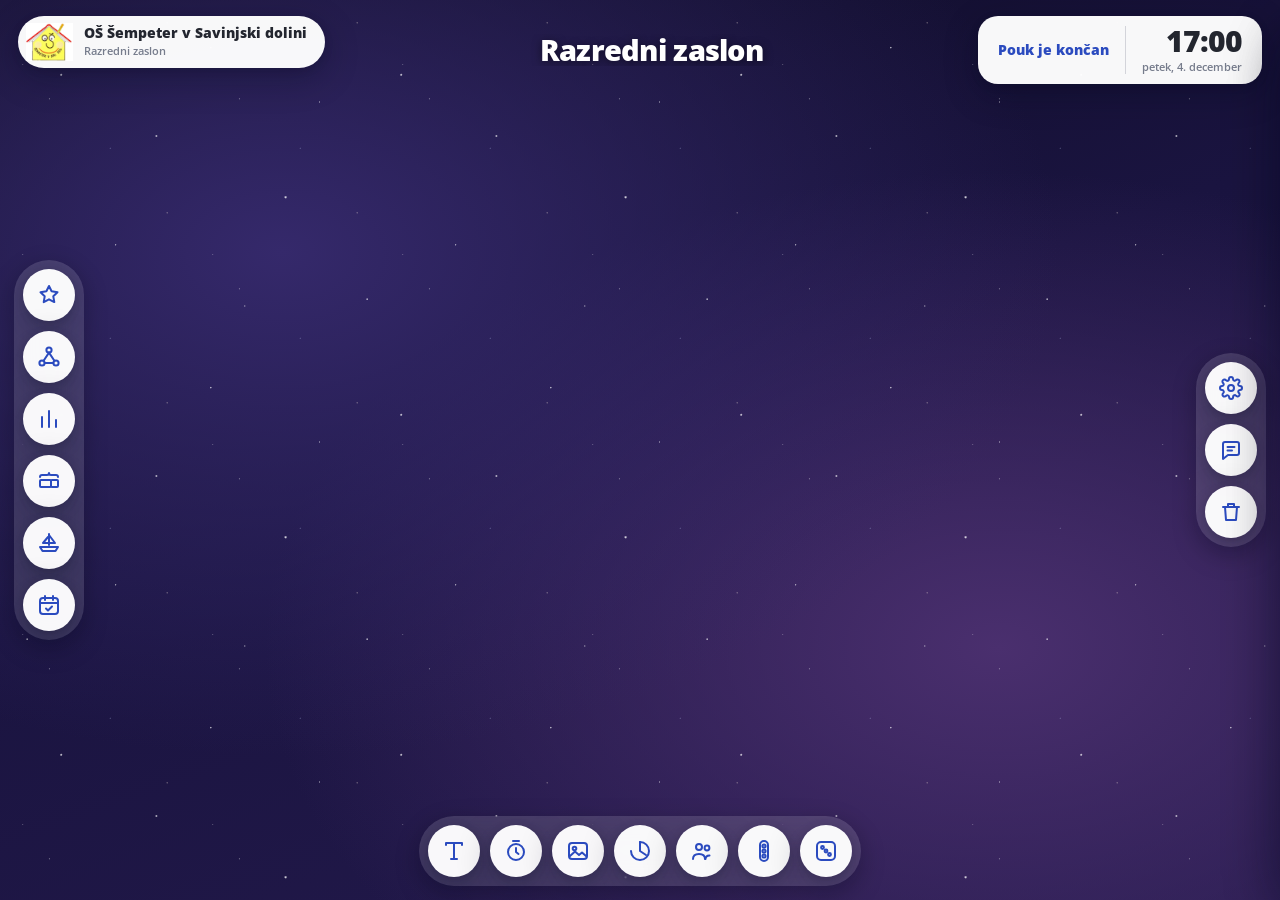
<file: index.html>
<!doctype html>
<html lang="sl">
<head>
<meta charset="UTF-8">
<meta name="viewport" content="width=device-width, initial-scale=1.0, viewport-fit=cover">
<title>Domača stran — OŠ Šempeter</title>
<meta name="theme-color" content="#EFE337">
<link rel="manifest" href="manifest.json">
<link href="https://fonts.googleapis.com/css2?family=Open+Sans:wght@400;600;700;800&display=swap" rel="stylesheet">
<link rel="stylesheet" href="css/zaslon.css">
</head>
<body>

<div class="zaslon">

  <!-- Orodja so okna na platnu; več jih je lahko odprtih hkrati. -->
  <main class="platno" id="platno">

    <!-- ---------- OKNO: SKUPINE ---------- -->
    <section class="prevzem" id="prevzem-skupine">
      <div class="prevzem-glava">
        <h2>Skupine</h2>
        <span class="znacka" id="skupine-znacka"></span>
        <div class="desno">
          <button class="gumb gumb-s" id="skupine-mesaj">Premešaj</button>
          <button class="gumb gumb-t" id="skupine-nastavi">Nastavitve</button>
          <span class="okno-gumbi">
            <button class="okno-gumb" data-cel-zaslon title="Čez ves prostor">⛶</button>
            <button class="okno-gumb" data-ponastavi-okvir title="Nazaj na privzeto velikost">⤢</button>
            <button class="okno-gumb" data-zapri-prevzem title="Zapri" aria-label="Zapri">✕</button>
          </span>
        </div>
      </div>
      <div class="mreza" id="skupine-mreza"></div>
      <div class="prevzem-rocaj" aria-hidden="true"></div>
    </section>

    <!-- ---------- OKNO: ŽREB (kolo, kot Bingo) ---------- -->
    <section class="prevzem" id="prevzem-zreb">
      <div class="prevzem-glava">
        <h2>Žreb</h2>
        <span class="znacka" id="zreb-stanje"></span>
        <div class="desno">
          <button class="okno-gumb" id="zreb-zvok" title="Zvok"></button>
          <button class="okno-gumb" id="zreb-seznam-gumb" title="Pokaži/skrij seznam imen"></button>
          <button class="gumb gumb-p" id="zreb-predstavi" title="Kolo čez cel zaslon, da ga vidi ves razred">Cel zaslon</button>
          <span class="okno-gumbi">
            <button class="okno-gumb" data-cel-zaslon title="Čez ves prostor">⛶</button>
            <button class="okno-gumb" data-ponastavi-okvir title="Nazaj na privzeto velikost">⤢</button>
            <button class="okno-gumb" data-zapri-prevzem title="Zapri" aria-label="Zapri">✕</button>
          </span>
        </div>
      </div>
      <div class="zr-telo">
        <div class="zr-levo">
          <div class="zr-kolo" id="zreb-kolo">
            <canvas id="zreb-platno" aria-label="Kolo z imeni"></canvas>
            <div class="zr-kazalec" aria-hidden="true"></div>
          </div>
          <div class="zr-rezultat" id="zreb-rezultat" aria-live="polite"></div>
          <button class="gumb gumb-p zr-vrti" id="zreb-gumb">Zavrti!</button>
        </div>
        <button class="zr-izhod" id="zreb-izhod" title="Nazaj v okno (Esc)">✕ Zapri cel zaslon</button>
        <aside class="zr-seznam" id="zreb-seznam">
          <div class="zr-zavihki">
            <button class="zr-zavihek on" data-zavihek="imena">Na kolesu <b id="zreb-st-imena">0</b></button>
            <button class="zr-zavihek" data-zavihek="izzrebani">Izžrebani <b id="zreb-st-izzrebani">0</b></button>
          </div>
          <div class="zr-plosca" data-plosca-zreb="imena">
            <div class="zr-vnos">
              <input class="vnos" id="zreb-vnos" type="text" placeholder="Dodaj ime ali besedo…" autocomplete="off">
              <button class="gumb gumb-s" id="zreb-dodaj">Dodaj</button>
            </div>
            <div class="zr-imena" id="zreb-imena"></div>
            <div class="zr-noga">
              <button class="gumb gumb-s" id="zreb-razred">Naloži razred</button>
              <button class="gumb gumb-t" id="zreb-pocisti">Izbriši vse</button>
            </div>
          </div>
          <div class="zr-plosca skrit" data-plosca-zreb="izzrebani">
            <ol class="zr-izzrebani" id="zreb-izzrebani"></ol>
            <div class="zr-noga">
              <button class="gumb gumb-s" id="zreb-nov-krog">Vrni vse na kolo</button>
            </div>
          </div>
          <label class="zr-stikalo">
            <input type="checkbox" id="zreb-izloci">
            <span>Izbrane odstrani s kolesa</span>
          </label>
        </aside>
      </div>
      <div class="prevzem-rocaj" aria-hidden="true"></div>
    </section>

    <!-- ---------- OKNO: SEMAFOR ---------- -->
    <section class="prevzem" id="prevzem-semafor">
      <div class="prevzem-glava">
        <h2>Semafor</h2>
        <div class="desno">
          <button class="gumb gumb-t" id="semafor-ugasni">Ugasni</button>
          <span class="okno-gumbi">
            <button class="okno-gumb" data-cel-zaslon title="Čez ves prostor">⛶</button>
            <button class="okno-gumb" data-ponastavi-okvir title="Nazaj na privzeto velikost">⤢</button>
            <button class="okno-gumb" data-zapri-prevzem title="Zapri" aria-label="Zapri">✕</button>
          </span>
        </div>
      </div>
      <div class="veliki-polje"><div class="veliki-notranje">
        <div class="veliki-luci">
          <button class="veliki-luc" data-barva="rdeca"  aria-label="Rdeča — tišina"></button>
          <button class="veliki-luc" data-barva="rumena" aria-label="Rumena — šepetanje"></button>
          <button class="veliki-luc" data-barva="zelena" aria-label="Zelena — pogovor dovoljen"></button>
        </div>
        <div>
          <div class="veliki-napis" id="semafor-napis">Izberi barvo</div>
          <div class="veliki-pod" id="semafor-pod"></div>
        </div>
      </div></div>
      <div class="prevzem-rocaj" aria-hidden="true"></div>
    </section>

    <!-- ---------- OKNO: ČASOVNIK ---------- -->
    <section class="prevzem" id="prevzem-casovnik">
      <div class="prevzem-glava">
        <h2>Časovnik</h2>
        <div class="desno">
          <span class="okno-gumbi">
            <button class="okno-gumb" data-cel-zaslon title="Čez ves prostor">⛶</button>
            <button class="okno-gumb" data-ponastavi-okvir title="Nazaj na privzeto velikost">⤢</button>
            <button class="okno-gumb" data-zapri-prevzem title="Zapri" aria-label="Zapri">✕</button>
          </span>
        </div>
      </div>
      <div class="cas-polje">
        <div class="cas-stevec" id="cas-stevec">05:00</div>
        <div class="cas-napredek"><i id="cas-napredek"></i></div>
        <div class="cas-gumbi">
          <div class="zetoni" id="cas-minute">
            <button class="zeton" data-min="1">1 min</button>
            <button class="zeton" data-min="3">3</button>
            <button class="zeton" data-min="5">5</button>
            <button class="zeton" data-min="10">10</button>
            <button class="zeton" data-min="15">15</button>
          </div>
          <div class="cas-krmilo">
            <button class="mini" id="cas-manj" title="Minuto manj">−1</button>
            <button class="gumb gumb-p cas-igraj" id="cas-igraj" aria-label="Začni"></button>
            <button class="mini" id="cas-vec" title="Minuto več">+1</button>
            <button class="mini" id="cas-ponastavi" aria-label="Ponastavi" title="Ponastavi"></button>
          </div>
        </div>
      </div>
      <div class="prevzem-rocaj" aria-hidden="true"></div>
    </section>

    <!-- ---------- OKNO: MISELNI VZOREC ---------- -->
    <section class="prevzem" id="prevzem-miselni">
      <div class="prevzem-glava">
        <h2>Miselni vzorec</h2>
        <span class="znacka" id="miselni-znacka"></span>
        <div class="desno">
          <button class="gumb gumb-p" id="miselni-dodaj">Dodaj idejo</button>
          <button class="gumb gumb-s" id="miselni-povezi">Poveži</button>
          <button class="gumb gumb-t" id="miselni-pocisti">Počisti</button>
          <span class="okno-gumbi">
            <button class="okno-gumb" data-cel-zaslon title="Čez ves prostor">⛶</button>
            <button class="okno-gumb" data-ponastavi-okvir title="Nazaj na privzeto velikost">⤢</button>
            <button class="okno-gumb" data-zapri-prevzem title="Zapri" aria-label="Zapri">✕</button>
          </span>
        </div>
      </div>
      <div class="miselni-polje" id="miselni-polje">
        <svg class="miselni-crte" id="miselni-crte" aria-hidden="true"></svg>
      </div>
      <p class="namig" id="miselni-namig" style="margin-top:10px;"></p>
      <div class="prevzem-rocaj" aria-hidden="true"></div>
    </section>

    <!-- ---------- OKNO: PUSTOLOVŠČINA ---------- -->
    <section class="prevzem" id="prevzem-quest">
      <div class="prevzem-glava">
        <h2>Pustolovščina</h2>
        <span class="znacka" id="q-znacka"></span>
        <div class="desno">
          <button class="gumb gumb-s skrit" id="q-dodeli">Dodeli junaka</button>
          <button class="gumb gumb-s" id="q-ogled">Samo junaki</button>
          <button class="gumb gumb-t" id="q-ponastavi">Ponastavi</button>
          <span class="okno-gumbi">
            <button class="okno-gumb" data-cel-zaslon title="Čez ves prostor">⛶</button>
            <button class="okno-gumb" data-ponastavi-okvir title="Nazaj na privzeto velikost">⤢</button>
            <button class="okno-gumb" data-zapri-prevzem title="Zapri" aria-label="Zapri">✕</button>
          </span>
        </div>
      </div>
      <button class="q-izhod" id="q-izhod">Zapri ogled</button>
      <div class="q-mreza" id="q-mreza"></div>

      <!-- izbira junaka -->
      <div class="q-izbira" id="q-izbira">
        <div class="q-izbira-box">
          <div class="q-izbira-glava">
            <h3><span id="q-izbira-naslov">Izberi junaka —</span> <span id="q-izbira-ime"></span></h3>
            <button class="gumb gumb-t" id="q-izbira-zapri">✕</button>
          </div>
          <div class="q-izbira-mreza" id="q-izbira-mreza"></div>
        </div>
      </div>

      <div class="prevzem-rocaj" aria-hidden="true"></div>
    </section>
  </main>

  <!-- ========================= GLAVA ========================= -->
  <header class="glava">
    <div class="sola" id="osvezi" role="button" tabindex="0" title="Tapni za posodobitev strani">
      <img src="assets/logo-os-sempeter.png" alt="OŠ Šempeter v Savinjski dolini">
      <div>
        <div class="sola-ime">OŠ Šempeter v Savinjski dolini</div>
        <div class="sola-pod" id="sola-pod">Razredni zaslon</div>
      </div>
    </div>

    <h1 class="pozdrav" id="pozdrav">Razredni zaslon</h1>

    <div class="ura-kartica">
      <div class="ura-chip" id="ura-chip">
        <span class="num" id="ura-num">—</span>
        <span class="rest" id="ura-rest"></span>
      </div>
      <div class="ura-loc"></div>
      <div class="ura">
        <div class="t" id="ura-t">--:--</div>
        <div class="d" id="ura-d"></div>
      </div>
    </div>
  </header>

  <!-- ========================= ORODJA =========================
       Okrogle ikone ob robovih. data-okno: eno okno na orodje ·
       data-dodaj: vsak klik doda nov pripomoček (več besedil, slik …). -->
  <nav class="dok" aria-label="Orodja">
    <div class="dok-skupina dok-levo">
      <button class="orodje" data-okno="quest"   data-ime="Pustolovščina" data-ikona="quest"></button>
      <button class="orodje" data-okno="miselni" data-ime="Miselni vzorec" data-ikona="miselni"></button>
      <button class="orodje" data-dodaj="anketa" data-ime="Anketa"        data-ikona="anketa"></button>
      <button class="orodje" data-dodaj="trakci" data-ime="Trakci"        data-ikona="trakci"></button>
      <a class="orodje" href="https://brihta.github.io/potapljanje-ladjic/" target="_blank" rel="noopener"
         data-ime="Ladjice" data-ikona="ladjice"></a>
      <!-- Evio: le bližnjica do urnika; prijava in vse drugo je v Eviu -->
      <a class="orodje" id="evio" href="https://www.evio.si/School/#/diary/calendar/items/0/0" target="_blank" rel="noopener"
         data-ime="Evio urnik" data-ikona="evio" data-telefon="1"></a>
    </div>
    <div class="dok-skupina dok-spodaj">
      <button class="orodje" data-dodaj="besedilo" data-ime="Besedilo"  data-ikona="besedilo"></button>
      <button class="orodje" data-okno="casovnik"  data-ime="Časovnik"  data-ikona="casovnik"></button>
      <button class="orodje" data-dodaj="slika"    data-ime="Slika"     data-ikona="slika"></button>
      <button class="orodje" data-okno="zreb"      data-ime="Žreb"      data-ikona="zreb"></button>
      <button class="orodje" data-okno="skupine"   data-ime="Skupine"   data-ikona="skupine"></button>
      <button class="orodje" data-okno="semafor"   data-ime="Semafor"   data-ikona="semafor"></button>
      <button class="orodje" data-dodaj="kocka"    data-ime="Kocka"     data-ikona="kocka"></button>
    </div>
    <div class="dok-skupina dok-desno">
      <button class="orodje" data-plosca            data-ime="Razred"    data-ikona="nastavi" data-telefon="2"></button>
      <button class="orodje" id="pov-gumb"          data-ime="Povezave"  data-ikona="povezava" data-telefon="3"></button>
      <button class="orodje" id="pospravi"          data-ime="Pospravi vse" data-ikona="pospravi"></button>
    </div>
      <!-- samo na telefonu: odpre mrežo vseh orodij -->
    <button class="orodje dok-vec" id="dok-vec" data-ime="Vsa orodja" data-ikona="vec"></button>
  </nav>
</div>

<!-- ========================= PLOŠČA ========================= -->
<div class="zastor" id="zastor"></div>
<aside class="plosca" id="plosca">
  <div class="plosca-glava">
    <h3>Razred in nastavitve</h3>
    <button class="gumb gumb-t" style="margin-left:auto;padding:6px 10px;color:#2A2A20;" id="plosca-zapri">✕</button>
  </div>

  <div class="plosca-telo">

    <!-- odklep -->
    <div class="polje" id="polje-geslo">
      <label>Odkleni sezname</label>
      <input class="vnos" type="password" id="geslo" placeholder="Geslo…" autocomplete="current-password">
      <button class="gumb gumb-p" style="margin-top:8px;width:100%;justify-content:center;" id="odkleni">Odkleni</button>
      <p class="namig" style="margin-top:7px;">Geslo se vpiše enkrat — sezname odklene do konca seje.</p>
    </div>

    <!-- razred -->
    <div class="polje skrit" id="polje-razred">
      <label>Razred</label>
      <select class="izbirnik" id="razred"></select>
    </div>

    <!-- velikost -->
    <div class="polje">
      <label>Velikost skupin</label>
      <div class="zetoni" id="velikosti">
        <button class="zeton" data-v="2">Pari</button>
        <button class="zeton" data-v="3">Trojke</button>
        <button class="zeton" data-v="4">Po 4</button>
        <button class="zeton" data-v="5">Po 5</button>
      </div>
      <label style="margin-top:12px;">ali število skupin</label>
      <div class="zetoni" id="stevila-skupin">
        <button class="zeton" data-n="2">2</button>
        <button class="zeton" data-n="3">3</button>
        <button class="zeton" data-n="4">4</button>
        <button class="zeton" data-n="5">5</button>
        <button class="zeton" data-n="6">6</button>
      </div>
    </div>

    <!-- prisotnost -->
    <div class="polje">
      <label>Prisotnost — klikni odsotne</label>
      <div class="seznam-imen" id="seznam-imen"></div>
      <p class="namig" style="margin-top:8px;" id="prisotnost-namig">Najprej odkleni in izberi razred.</p>
    </div>

    <details class="vec">
      <summary>Več možnosti</summary>
      <div class="znotraj">
        <div class="polje">
          <label>Ozadje</label>
          <div class="ozadja" id="ozadja"></div>
          <label class="gumb gumb-s" style="cursor:pointer;margin-top:9px;width:100%;justify-content:center;">
            Naloži sliko z naprave
            <input type="file" accept="image/*" hidden id="ozadje-datoteka">
          </label>
        </div>
        <div class="polje">
          <label>Poimenovanje skupin</label>
          <select class="izbirnik" id="tema"></select>
        </div>
      </div>
    </details>
  </div>

  <div class="plosca-noga">
    <button class="gumb gumb-p" style="width:100%;justify-content:center;padding:13px;font-size:15px;" id="ustvari">
      Ustvari skupine
    </button>
  </div>
</aside>

<!-- ========================= POVEZAVE ========================= -->
<!-- Povezava, poslana z ene naprave, se v živo pokaže na vseh. -->
<div class="zastor" id="pov-zastor"></div>
<aside class="plosca povezave" id="povezave" role="dialog" aria-label="Aktualne povezave">
  <div class="plosca-glava">
    <h3>Aktualne povezave</h3>
    <span class="pov-vzivo"><span></span>V živo</span>
    <button class="gumb gumb-t" style="margin-left:auto;padding:6px 10px;" id="pov-uredi">Uredi</button>
    <button class="gumb gumb-t" style="padding:6px 10px;color:#2A2A20;" id="pov-zapri" aria-label="Zapri">✕</button>
  </div>
  <div class="plosca-telo">
    <div class="pov-mape" id="pov-mape"></div>
    <div class="pov-seznam" id="pov-seznam"></div>
    <p class="namig skrit" id="pov-prazno">Še ni povezav. Dodaj povezavo, besedilo (Aa) ali datoteko (📎) spodaj — takoj se pokaže na vseh napravah.</p>
  </div>
  <div class="plosca-noga pov-noga">
    <div class="pov-vnosi">
      <label class="pov-cilj"><span>Dodaj v mapo</span><select class="izbirnik" id="pov-cilj"></select></label>
      <input class="vnos" type="url" id="pov-url" placeholder="https://…" autocomplete="off">
      <input class="vnos" type="text" id="pov-opis" placeholder="Opis (npr. Froggy gets dressed)" autocomplete="off">
      <textarea class="vnos pov-tekst" id="pov-tekst" rows="3" placeholder="Besedilo (npr. navodilo, geslo, naloga) — Enter pošlje, Shift+Enter nova vrstica"></textarea>
    </div>
    <button class="gumb gumb-s pov-dodaj" id="pov-nacin" title="Pošlji samo besedilo" aria-label="Pošlji samo besedilo" aria-pressed="false"></button>
    <button class="gumb gumb-s pov-dodaj pov-priloga" id="pov-priloga" title="Dodaj datoteko: PDF, Word, Excel, JPG ali PNG — lahko jo tudi povlečeš sem" aria-label="Dodaj datoteko"></button>
    <input type="file" id="pov-datoteka" hidden accept=".pdf,.doc,.docx,.xls,.xlsx,.jpg,.jpeg,.png">
    <button class="gumb gumb-p pov-dodaj" id="pov-dodaj" aria-label="Dodaj povezavo"></button>
  </div>
</aside>

<div class="q-slavje" id="q-slavje" aria-live="polite"></div>

<div class="obvestilo" id="obvestilo" role="status" aria-live="polite"></div>

<script src="js/razredi.js"></script>
<script src="js/jedro.js"></script>
<script src="js/skupine.js"></script>
<script src="js/pripomocki.js"></script>
<script src="js/zreb.js"></script>
<script src="js/orodja.js"></script>
<script src="js/trakci.js"></script>
<script src="js/pustolovscina.js"></script>
<script src="js/povezave.js"></script>
<script src="js/zagon.js"></script>
</body>
</html>
</file>
<file: css/zaslon.css>
/* =====================================================================
   Razredni zaslon — OŠ Šempeter v Savinjski dolini
   Vizualni jezik: polno ozadje, lebdeče kartice, plavajoč dok.
   Šolske barve (os-sempeter.si) ostanejo kot poudarek.
   ===================================================================== */

:root {
  --brand-yellow:  #EFE337;
  --brand-gold:    #EDC92D;
  --brand-blue:    #2266FF;
  --brand-blue-dk: #2B4BBF;
  --brand-green:   #55A51C;
  --brand-orange:  #E09900;
  --brand-red:     #E23B26;

  --kartica:   rgba(255,255,255,.97);
  --kartica-2: #F4F6FB;
  --rob:       rgba(20,30,60,.08);
  --rob-md:    rgba(20,30,60,.16);
  --text:      #23262F;
  --text2:     #434757;
  --muted:     #767C8C;

  --senca:    0 10px 34px rgba(8,10,30,.30), 0 2px 8px rgba(8,10,30,.16);
  --senca-mv: 0 18px 48px rgba(8,10,30,.40), 0 3px 10px rgba(8,10,30,.20);
  --zaobl:    22px;

  --semafor-rdeca:  #D92D20;
  --semafor-rumena: #E0A000;
  --semafor-zelena: #35B02A;

  /* besedilo NAD ozadjem — jedro ga preklopi na temno, kadar je ozadje svetlo */
  --na-ozadju: #FFFFFF;
  --na-ozadju-senca: 0 2px 10px rgba(0,0,0,.5);

  /* Delovni prostor za okna: pod glavo, med doki. Bere ga tudi JS. */
  --rob-zgoraj: 86px;
  --rob-levo:   86px;
  --rob-desno:  86px;
  --rob-spodaj: 88px;
}

* { box-sizing:border-box; margin:0; padding:0; }
html, body { height:100%; }
body {
  font-family:'Open Sans',Helvetica,Arial,sans-serif;
  color:var(--text2); overflow:hidden; background:#12102B;
  -webkit-font-smoothing:antialiased; -webkit-tap-highlight-color:transparent;
}

.zaslon { height:100vh; height:100dvh; position:relative; }  /* dvh: v Safariju na iPhonu 100vh sega pod orodno vrstico */

/* ===================== OZADJE (polno) ===================== */
.platno {
  position:absolute; inset:0; overflow:hidden;
  z-index:1; isolation:isolate;   /* okna so svoj sloj: glava in doki ostanejo nad njimi */
  background-size:cover; background-position:center; background-repeat:no-repeat;
}
/* privzeto vesolje — zvezde narisane, brez zunanje slike */
.platno.vesolje::before {
  content:''; position:absolute; inset:0; pointer-events:none;
  /* dve tlakovani plasti različne gostote -> globina, brez zunanje slike */
  background-image:
    radial-gradient(1.5px 1.5px at 18% 22%, rgba(255,255,255,.95), transparent),
    radial-gradient(1.2px 1.2px at 62% 14%, rgba(255,255,255,.85), transparent),
    radial-gradient(1.7px 1.7px at 84% 58%, rgba(255,255,255,.95), transparent),
    radial-gradient(1.1px 1.1px at 34% 72%, rgba(255,255,255,.75), transparent),
    radial-gradient(1.3px 1.3px at 8% 88%, rgba(255,255,255,.85), transparent),
    radial-gradient(1px 1px   at 72% 90%, rgba(255,255,255,.7),  transparent),
    radial-gradient(1.4px 1.4px at 46% 40%, rgba(255,255,255,.9), transparent),
    radial-gradient(1px 1px   at 94% 30%, rgba(255,255,255,.7),  transparent);
  background-size:340px 340px;
  background-repeat:repeat;
}
.platno.vesolje::after {
  content:''; position:absolute; inset:0; pointer-events:none; opacity:.55;
  background-image:
    radial-gradient(1px 1px at 26% 52%, rgba(255,255,255,.8), transparent),
    radial-gradient(.9px .9px at 58% 78%, rgba(200,215,255,.8), transparent),
    radial-gradient(1.1px 1.1px at 88% 12%, rgba(255,235,220,.8), transparent),
    radial-gradient(.8px .8px at 12% 34%, rgba(255,255,255,.7), transparent);
  background-size:190px 190px;
  background-repeat:repeat;
}

/* ===================== GLAVA (lebdeči kartici) ===================== */
.glava {
  position:absolute; top:0; left:0; right:0; z-index:12;
  display:flex; align-items:flex-start; gap:12px;
  /* env(): na iPhonu glava ne gre pod uro in baterijo */
  padding:calc(16px + env(safe-area-inset-top)) max(18px, env(safe-area-inset-right)) 16px max(18px, env(safe-area-inset-left));
  pointer-events:none; flex-wrap:wrap;
}
.glava > * { pointer-events:auto; }

.sola {
  display:flex; align-items:center; gap:11px;
  background:var(--kartica); border-radius:999px;
  padding:7px 18px 7px 8px; box-shadow:var(--senca);
}
.sola img { height:38px; width:auto; display:block; }
.sola { cursor:pointer; -webkit-user-select:none; user-select:none; }
.sola:active { transform:scale(.97); }
.sola.osvezujem img { animation:vrti-logo .8s linear infinite; }
@keyframes vrti-logo { to { transform:rotate(360deg); } }
.sola-ime { font-size:13.5px; font-weight:800; color:var(--text); line-height:1.15; }
.sola-pod { font-size:11px; color:var(--muted); font-weight:600; margin-top:1px; }

.pozdrav {
  flex:1; min-width:0; align-self:center; text-align:center; pointer-events:none !important;
  font-size:clamp(20px,2.3vw,30px); font-weight:800; letter-spacing:-.025em; line-height:1.1;
  color:var(--na-ozadju); text-shadow:var(--na-ozadju-senca);
  white-space:nowrap; overflow:hidden; text-overflow:ellipsis;
}

.ura-kartica {
  margin-left:auto; display:flex; align-items:center; gap:16px;
  background:var(--kartica); border-radius:20px;
  padding:10px 20px; box-shadow:var(--senca);
}
.ura { text-align:right; }
.ura .t {
  font-size:30px; font-weight:800; color:var(--text);
  letter-spacing:-.03em; line-height:1; font-variant-numeric:tabular-nums;
}
.ura .d { font-size:11px; color:var(--muted); font-weight:600; margin-top:3px; }

.ura-chip { display:flex; flex-direction:column; align-items:flex-end; gap:2px; }
.ura-chip .num  { font-size:14px; font-weight:800; color:var(--brand-blue-dk); }
.ura-chip .rest { font-size:11px; color:var(--muted); font-weight:600; }
.ura-loc { width:1px; align-self:stretch; background:var(--rob-md); }

/* ===================== DOK (orodja ob robovih) ===================== */
.dok-skupina {
  position:fixed; z-index:30; display:flex; gap:10px; padding:9px;
  background:rgba(255,255,255,.14); backdrop-filter:blur(14px); -webkit-backdrop-filter:blur(14px);
  border-radius:999px; box-shadow:0 6px 24px rgba(8,10,30,.18);
}
.dok-vec { display:none; }
.dok-levo   { left:max(14px, env(safe-area-inset-left)); top:50%; transform:translateY(-50%); flex-direction:column; }
.dok-desno  { right:max(14px, env(safe-area-inset-right)); top:50%; transform:translateY(-50%); flex-direction:column; }
.dok-spodaj { bottom:14px; left:50%; transform:translateX(-50%); }

.orodje {
  position:relative; width:52px; height:52px; border-radius:50%; border:none; padding:0;
  background:var(--kartica); color:var(--brand-blue-dk); box-shadow:var(--senca);
  display:flex; align-items:center; justify-content:center; cursor:pointer;
  transition:transform .16s, box-shadow .16s;
}
.orodje svg { width:24px; height:24px; }
a.orodje { text-decoration:none; }
.orodje:hover { transform:scale(1.09); box-shadow:var(--senca-mv); }
.orodje:active { transform:scale(.94); }
/* odprto orodje: modra pika pod ikono */
.orodje.on { box-shadow:var(--senca), 0 0 0 3px rgba(34,102,255,.55); }
.orodje.on::before {
  content:''; position:absolute; bottom:5px; left:50%; transform:translateX(-50%);
  width:6px; height:6px; border-radius:50%; background:var(--brand-blue);
}

/* ime orodja ob prehodu z miško */
.orodje::after {
  content:attr(data-ime); position:absolute; z-index:2; pointer-events:none;
  background:var(--text); color:#fff; font-size:12.5px; font-weight:700; white-space:nowrap;
  padding:6px 11px; border-radius:9px; box-shadow:0 6px 18px rgba(8,10,30,.3);
  opacity:0; transition:opacity .14s .05s;
}
.dok-levo  .orodje::after { left:calc(100% + 14px);  top:50%; transform:translateY(-50%); }
.dok-desno .orodje::after { right:calc(100% + 14px); top:50%; transform:translateY(-50%); }
.dok-spodaj .orodje::after { bottom:calc(100% + 14px); left:50%; transform:translateX(-50%); }
@media (hover:hover) { .orodje:hover::after { opacity:1; } }

/* ===================== LEBDEČI PRIPOMOČEK ===================== */
.pw {
  position:absolute; z-index:5;
  background:var(--kartica); border:none; border-radius:var(--zaobl);
  box-shadow:var(--senca); display:flex; flex-direction:column;
  min-width:190px; min-height:130px; overflow:hidden;
}
.pw:hover { box-shadow:var(--senca-mv); }
.pw.izbran { box-shadow:var(--senca-mv), 0 0 0 2.5px rgba(34,102,255,.55); }

/* Kromiranje lebdi nad vsebino in se pokaže ob prehodu — kartica ostane čista. */
.pw-glava {
  position:absolute; top:0; left:0; right:0; z-index:3;
  display:flex; align-items:center; gap:6px; padding:9px 10px;
  background:transparent; border:none; cursor:grab; touch-action:none;
}
.pw-glava:active { cursor:grabbing; }
.pw-naslov {
  font-size:10.5px; font-weight:800; color:var(--muted);
  text-transform:uppercase; letter-spacing:.09em; opacity:0; transition:opacity .16s;
}
.pw:hover .pw-naslov { opacity:1; }
.pw-gumbi { margin-left:auto; display:flex; gap:5px; }
.pw-gumb {
  width:26px; height:26px; border-radius:50%; border:none;
  background:rgba(20,30,60,.06); cursor:pointer; color:var(--muted);
  display:flex; align-items:center; justify-content:center; padding:0;
  opacity:0; transition:opacity .16s, background .16s, color .16s;
}
.pw:hover .pw-gumb, .pw.izbran .pw-gumb { opacity:1; }
.pw-gumb:hover { background:var(--brand-red); color:#fff; }
.pw-gumb svg { width:13px; height:13px; }
.pw-gumb.cel:hover { background:var(--brand-blue); }
/* čez cel zaslon: brskalnik ga postavi čez vse; brez podpore (iPhone) prekrije stran */
.pw.cel-zaslon {
  position:fixed !important; inset:0 !important; width:100% !important; height:100% !important;
  border-radius:0; z-index:1000 !important; background:#fff;
}
.pw.cel-zaslon .pw-gumb { opacity:1; }
.pw.cel-zaslon .pw-rocaj { display:none; }
.pw.cel-zaslon .pw-glava { cursor:default; }
.pw::backdrop { background:#fff; }
body.pripomocek-cel #platno { z-index:999; }

.pw-telo { flex:1; overflow:auto; padding:34px 18px 18px; display:flex; flex-direction:column; }
.pw-rocaj {
  position:absolute; right:3px; bottom:3px; width:20px; height:20px; z-index:3;
  cursor:nwse-resize; touch-action:none; opacity:0; transition:opacity .16s;
  background:
    linear-gradient(135deg, transparent 46%, var(--rob-md) 46%, var(--rob-md) 54%, transparent 54%),
    linear-gradient(135deg, transparent 70%, var(--rob-md) 70%, var(--rob-md) 78%, transparent 78%);
}
.pw:hover .pw-rocaj, .pw.izbran .pw-rocaj { opacity:1; }

@media (pointer:coarse) {
  .pw-gumb, .pw-rocaj, .pw-naslov { opacity:1 !important; }
}

/* --- besedilo --- */
.pw-besedilo {
  flex:1; outline:none; font-family:inherit; font-weight:700; color:var(--text);
  line-height:1.35; overflow:auto; word-break:break-word;
}
.pw-besedilo:empty::before { content:attr(data-prazno); color:var(--muted); font-weight:600; }
.besedilo-orodja { display:flex; gap:5px; margin-bottom:10px; flex-wrap:wrap; flex-shrink:0; }

/* --- kocka --- */
.kocke { flex:1; display:flex; align-items:center; justify-content:center; gap:16px; flex-wrap:wrap; }
.kocka {
  width:84px; height:84px; border-radius:18px; background:#fff;
  border:2.5px solid var(--rob-md); display:grid; place-items:center;
  font-size:40px; font-weight:800; color:var(--brand-blue-dk);
  font-variant-numeric:tabular-nums; box-shadow:0 3px 10px rgba(20,30,60,.10);
}
.kocka.pike { grid-template-columns:repeat(3,1fr); grid-template-rows:repeat(3,1fr); padding:13px; gap:3px; }
.kocka.pike i { width:14px; height:14px; border-radius:50%; background:var(--brand-blue-dk); align-self:center; justify-self:center; }
.kocka.kotali { animation:kotali .5s ease; }
@keyframes kotali { 0%{transform:rotate(0) scale(1)} 50%{transform:rotate(180deg) scale(1.14)} 100%{transform:rotate(360deg) scale(1)} }
.kocka-orodja { gap:4px; align-items:center; }
.kocka-orodja .zeton { padding:6px 10px; font-size:12px; border-radius:9px; }
.kocka-orodja .loc { width:1px; height:18px; background:var(--rob-md); margin:0 3px; }

.kocka-vsota { text-align:center; font-size:13px; font-weight:700; color:var(--muted); margin-top:10px; }

/* --- slika --- */
.pw-slika { flex:1; display:flex; align-items:center; justify-content:center; overflow:hidden; }
.pw-slika img { max-width:100%; max-height:100%; object-fit:contain; border-radius:12px; }
.pw-slika-prazno { display:flex; flex-wrap:wrap; gap:8px; justify-content:center; align-items:center; text-align:center; }
.pw-slika-prazno .namig { flex-basis:100%; }

/* ===================== PREVZEM ===================== */
.prevzem {
  position:absolute; z-index:15;                 /* položaj, velikost in vrstni red nastavi JS */
  background:var(--kartica); border-radius:22px; box-shadow:var(--senca-mv);
  display:none; flex-direction:column; overflow:hidden;
  padding:14px 18px 16px;
}
/* Čez ves prostor: zapolni prostor med glavo in doki — glava in orodja ostanejo vidna. */
.prevzem.cel-zaslon {
  top:calc(var(--rob-zgoraj) + env(safe-area-inset-top)); right:var(--rob-desno);
  bottom:calc(var(--rob-spodaj) + env(safe-area-inset-bottom)); left:var(--rob-levo);
  width:auto; height:auto;
}
.prevzem.pomigaj { animation:pomigaj .45s ease; }
@keyframes pomigaj { 0%,100%{transform:none} 30%{transform:scale(1.02)} 60%{transform:scale(.995)} }
.prevzem.cel-zaslon .prevzem-glava { cursor:default; }
.prevzem.cel-zaslon .prevzem-rocaj { display:none; }

.prevzem.odprt { display:flex; animation:vstop .26s ease both; }
@keyframes vstop { from{opacity:0;transform:scale(.985)} to{opacity:1;transform:none} }
.prevzem-glava { cursor:grab; touch-action:none; user-select:none; display:flex; align-items:center; gap:10px; margin-bottom:12px; flex-shrink:0; flex-wrap:wrap; }
.prevzem-glava:active { cursor:grabbing; }
.prevzem-glava h2 { font-size:19px; font-weight:800; color:var(--text); letter-spacing:-.02em; }
.prevzem-glava .desno { gap:6px; }
.prevzem-glava .gumb { padding:8px 12px; font-size:12.5px; border-radius:10px; }

.okno-gumbi { display:flex; gap:2px; margin-left:2px; }
.okno-gumb {
  width:32px; height:32px; border-radius:9px; border:none; background:transparent; cursor:pointer;
  color:var(--muted); font-family:inherit; font-size:15px; font-weight:700; padding:0;
  display:inline-flex; align-items:center; justify-content:center; transition:.14s;
}
.okno-gumb:hover { background:var(--kartica-2); color:var(--text); }
.okno-gumb.on { color:var(--brand-blue-dk); }
.okno-gumb svg { width:17px; height:17px; }
.okno-gumb[data-zapri-prevzem]:hover { background:var(--brand-red); color:#fff; }

.znacka {
  background:var(--kartica-2); color:var(--brand-blue-dk); font-size:12px; font-weight:700;
  padding:6px 13px; border-radius:999px;
}

.mreza {
  flex:1; display:grid; gap:14px; align-content:start; overflow-y:auto;
  grid-template-columns:repeat(auto-fill,minmax(215px,1fr));
}
.skupina {
  background:#fff; border:1px solid var(--rob); border-radius:18px;
  padding:16px; border-top:5px solid var(--sk);
  box-shadow:0 2px 8px rgba(20,30,60,.07); animation:pop .26s ease both;
}
@keyframes pop { from{opacity:0;transform:scale(.96)} to{opacity:1;transform:none} }
.skupina h3 { font-size:14.5px; font-weight:800; color:var(--text); margin-bottom:11px; display:flex; align-items:center; gap:7px; }
.skupina .pika { width:9px; height:9px; border-radius:99px; background:var(--sk); flex-shrink:0; }
.skupina li {
  list-style:none; font-size:14.5px; font-weight:600; color:var(--text2);
  padding:8px 11px; background:var(--kartica-2); border-radius:10px; margin-bottom:5px;
}

/* --- veliki semafor: pravo ohišje; vse raste z oknom (cqw/cqh merijo polje) --- */
.veliki-polje { flex:1; min-height:0; container-type:size; overflow:hidden; }
.veliki-notranje {
  height:100%; display:flex; flex-direction:column; align-items:center; justify-content:center; gap:3cqh;
}
.veliki-luci {
  display:flex; flex-direction:column; flex-shrink:0;
  gap:min(2.4cqh, 5cqw); padding:min(3.2cqh, 6cqw) min(3cqh, 5.5cqw);
  background:#2A2E38; border-radius:999px; box-shadow:inset 0 2px 14px rgba(0,0,0,.5);
}
.veliki-luc {
  width:min(19cqh, 56cqw, 150px); aspect-ratio:1; border-radius:50%;
  border:none; cursor:pointer; transition:.22s; padding:0;
  background:#3C414D; box-shadow:inset 0 3px 10px rgba(0,0,0,.55);
}
.veliki-napis { font-size:clamp(14px, min(10cqw, 6.5cqh), 46px); font-weight:800; color:var(--text); text-align:center; line-height:1.1; }
.veliki-pod { font-size:clamp(11px, min(5cqw, 3.4cqh), 18px); font-weight:600; color:var(--muted); text-align:center; margin-top:4px; }
/* široko in nizko okno: semafor leže, napis ob strani */
@container (min-aspect-ratio: 5/4) {
  .veliki-notranje { flex-direction:row; gap:5cqw; }
  .veliki-luci  { flex-direction:row; gap:min(4cqh, 2.4cqw); padding:min(5cqh, 3cqw); }
  .veliki-luc   { width:min(18cqw, 58cqh, 150px); }
  .veliki-notranje > div:last-child, .veliki-notranje > div:last-child * { text-align:left; }
  .veliki-napis { font-size:clamp(14px, min(6cqw, 22cqh), 46px); }
  .veliki-pod   { font-size:clamp(11px, min(2.6cqw, 10cqh), 18px); }
}
.veliki-luc[data-barva="rdeca"].on  { background:radial-gradient(circle at 35% 30%, #FF6B5E, var(--semafor-rdeca));  box-shadow:0 0 52px rgba(217,45,32,.75), inset 0 2px 6px rgba(255,255,255,.28); }
.veliki-luc[data-barva="rumena"].on { background:radial-gradient(circle at 35% 30%, #FFD34E, var(--semafor-rumena)); box-shadow:0 0 52px rgba(224,160,0,.75), inset 0 2px 6px rgba(255,255,255,.28); }
.veliki-luc[data-barva="zelena"].on { background:radial-gradient(circle at 35% 30%, #7CE86F, var(--semafor-zelena)); box-shadow:0 0 52px rgba(53,176,42,.75), inset 0 2px 6px rgba(255,255,255,.28); }



.prevzem-rocaj {
  position:absolute; right:4px; bottom:4px; width:22px; height:22px;
  cursor:nwse-resize; touch-action:none; z-index:4; opacity:.5; transition:opacity .15s;
  background:
    linear-gradient(135deg, transparent 46%, var(--rob-md) 46%, var(--rob-md) 54%, transparent 54%),
    linear-gradient(135deg, transparent 70%, var(--rob-md) 70%, var(--rob-md) 78%, transparent 78%);
}
.prevzem:hover .prevzem-rocaj { opacity:1; }

/* ===================== PLOŠČA ===================== */
.zastor {
  position:fixed; inset:0; background:rgba(12,16,32,.46);
  opacity:0; pointer-events:none; transition:.25s; z-index:40;
}
.zastor.odprt { opacity:1; pointer-events:auto; }
.plosca {
  position:fixed; top:14px; right:14px; bottom:14px; width:min(400px,93vw); z-index:50;
  background:var(--kartica); border:none; border-radius:24px;
  box-shadow:0 22px 60px rgba(8,10,30,.42);
  transform:translateX(calc(100% + 20px)); transition:transform .3s cubic-bezier(.4,0,.2,1);
  display:flex; flex-direction:column; overflow:hidden;
}
.plosca.odprt { transform:none; }
.plosca-glava {
  padding:18px 22px 16px; border-bottom:1px solid var(--rob);
  display:flex; align-items:center; gap:10px; flex-shrink:0;
}
.plosca-glava h3 { font-size:17px; font-weight:800; color:var(--text); }
.plosca-telo { padding:20px 22px; overflow-y:auto; flex:1; display:flex; flex-direction:column; gap:19px; }
.plosca-noga { padding:16px 22px; border-top:1px solid var(--rob); flex-shrink:0; }

.polje label {
  display:block; font-size:11px; font-weight:800; color:var(--muted);
  text-transform:uppercase; letter-spacing:.07em; margin-bottom:8px;
}
.vnos, .izbirnik {
  width:100%; font-family:inherit; font-size:14px; font-weight:600; padding:11px 13px;
  background:#fff; border:1px solid var(--rob-md); border-radius:12px;
  color:var(--text); outline:none;
}
.vnos:focus, .izbirnik:focus { border-color:var(--brand-blue); box-shadow:0 0 0 3px rgba(34,102,255,.14); }

.zetoni { display:flex; flex-wrap:wrap; gap:6px; }
.zeton {
  font-family:inherit; font-size:13px; font-weight:700; padding:9px 15px; border-radius:12px;
  background:#fff; border:1px solid var(--rob-md); color:var(--text2); cursor:pointer; transition:.15s;
}
.zeton:hover { border-color:var(--brand-blue); color:var(--brand-blue-dk); }
.zeton.on { background:var(--brand-blue); border-color:var(--brand-blue); color:#fff; }

.seznam-imen { display:flex; flex-wrap:wrap; gap:5px; }
.znacka-ime {
  font-size:12.5px; font-weight:600; padding:7px 11px; border-radius:10px;
  background:var(--kartica-2); color:var(--brand-blue-dk); cursor:pointer;
  user-select:none; border:1px solid transparent; transition:.15s;
}
.znacka-ime:hover { border-color:var(--rob-md); }
.znacka-ime.odsoten { background:#F0F1F4; color:#A9ADB8; text-decoration:line-through; }
.namig { font-size:11.5px; color:var(--muted); line-height:1.55; }

details.vec summary {
  font-size:12.5px; font-weight:800; color:var(--brand-blue-dk); cursor:pointer;
  list-style:none; padding:8px 0; display:flex; align-items:center; gap:7px;
}
details.vec summary::-webkit-details-marker { display:none; }
details.vec summary::before { content:'›'; font-size:17px; transition:transform .2s; display:inline-block; }
details.vec[open] summary::before { transform:rotate(90deg); }
details.vec .znotraj { padding:5px 0 4px; display:flex; flex-direction:column; gap:15px; }

.ozadja { display:grid; grid-template-columns:repeat(4,1fr); gap:9px; }
.ozadje-gumb {
  aspect-ratio:16/10; border-radius:12px; border:2px solid var(--rob-md);
  cursor:pointer; padding:0; overflow:hidden; transition:.15s;
}
.ozadje-gumb:hover { border-color:var(--brand-blue); }
.ozadje-gumb.on { border-color:var(--brand-blue); box-shadow:0 0 0 3px rgba(34,102,255,.22); }

/* ===================== GUMBI ===================== */
.gumb {
  font-family:inherit; font-weight:700; font-size:13.5px;
  border-radius:12px; padding:11px 17px; cursor:pointer; border:1px solid transparent;
  display:inline-flex; align-items:center; gap:7px; transition:.15s;
}
.gumb svg { width:15px; height:15px; }
.gumb-p { background:var(--brand-blue); color:#fff; }
.gumb-p:hover { background:var(--brand-blue-dk); }
.gumb-s { background:#fff; color:var(--brand-blue-dk); border-color:var(--rob-md); }
.gumb-s:hover { background:var(--kartica-2); }
.gumb-t { background:transparent; color:var(--muted); }
.gumb-t:hover { background:var(--kartica-2); color:var(--text); }
.gumb-xl { font-size:16px; padding:15px 32px; border-radius:15px; }
.desno { margin-left:auto; display:flex; gap:8px; flex-wrap:wrap; align-items:center; }

/* ===================== OBVESTILO ===================== */
.obvestilo {
  position:fixed; left:50%; transform:translateX(-50%); bottom:106px; z-index:60;
  background:var(--text); color:#fff; border-radius:12px; padding:12px 20px;
  font-size:13px; font-weight:700; box-shadow:0 10px 30px rgba(8,10,30,.4);
  opacity:0; transition:.22s; pointer-events:none; max-width:90vw; text-align:center;
}
.obvestilo.vidno { opacity:1; }

.skrit { display:none !important; }

/* ===================== ČASOVNIK ===================== */
/* Številke rastejo z oknom (enote cqw/cqh merijo polje, ne zaslona). */
.cas-polje {
  flex:1; min-height:0; container-type:size;
  display:flex; flex-direction:column; align-items:center; justify-content:center; gap:12px;
}
.cas-stevec {
  font-size:clamp(28px, min(26cqw, 40cqh), 460px); font-weight:800; line-height:1;
  color:var(--text); font-variant-numeric:tabular-nums; letter-spacing:-.03em;
}
.cas-stevec.malo  { color:var(--brand-red); }
.cas-stevec.konec { animation:utrip .9s ease-in-out infinite; color:var(--brand-red); }
@keyframes utrip { 0%,100%{opacity:1} 50%{opacity:.25} }
.cas-napredek { width:min(560px, 86%); height:7px; border-radius:99px; background:var(--kartica-2); overflow:hidden; flex-shrink:0; }
.cas-napredek i { display:block; height:100%; background:var(--brand-blue); border-radius:99px; transition:width 1s linear; }
.cas-gumbi { display:flex; flex-direction:column; align-items:center; gap:10px; flex-shrink:0; }
.cas-gumbi .zetoni .zeton { padding:7px 12px; font-size:12.5px; }
.cas-krmilo { display:flex; align-items:center; gap:8px; }
.cas-igraj { min-width:124px; justify-content:center; }
@container (max-height:230px) { .cas-gumbi .zetoni, .cas-napredek { display:none; } }
@container (max-height:150px) { .cas-gumbi { display:none; } }

.mini {
  width:34px; height:34px; border-radius:11px; cursor:pointer;
  border:1px solid var(--rob-md); background:#fff;
  display:flex; align-items:center; justify-content:center;
  color:var(--text2); font-family:inherit; font-size:12.5px; font-weight:700; padding:0;
}
.mini:hover { border-color:var(--brand-blue); color:var(--brand-blue-dk); }
.mini svg { width:15px; height:15px; }

/* ===================== ŽREB (kolo) ===================== */
.zr-telo { flex:1; min-height:0; display:flex; gap:18px; container-type:inline-size; }
.zr-levo { flex:1; min-width:0; min-height:0; display:flex; flex-direction:column; align-items:center; gap:10px; }
.zr-kolo { flex:1; min-height:0; width:100%; position:relative; display:flex; align-items:center; justify-content:center; }
.zr-kolo canvas { display:block; filter:drop-shadow(0 8px 22px rgba(20,30,60,.22)); }
.zr-kazalec {
  position:absolute; left:50%; top:calc(50% - var(--kolo, 300px) / 2 - 8px); transform:translateX(-50%);
  width:30px; height:36px; background:var(--text); z-index:2;
  clip-path:polygon(0 0, 100% 0, 50% 100%);
  filter:drop-shadow(0 2px 3px rgba(0,0,0,.3));
}
.zr-rezultat { min-height:22px; display:flex; flex-direction:column; align-items:center; text-align:center; flex-shrink:0; }
.zr-rez-napis { font-size:11px; font-weight:800; color:var(--muted); text-transform:uppercase; letter-spacing:.09em; }
.zr-rez-ime {
  font-size:clamp(22px, 5cqw, 46px); font-weight:800; color:var(--brand-blue-dk); line-height:1.1;
  letter-spacing:-.02em; word-break:break-word; animation:pop .3s cubic-bezier(.34,1.56,.64,1) both;
}
.zr-rez-ime.zlato { color:#C98A00; text-shadow:0 0 22px rgba(251,191,36,.55); }
.zr-vrti { min-width:170px; justify-content:center; font-size:16px; padding:13px 28px; border-radius:14px; flex-shrink:0; }
.zr-vrti:disabled { opacity:.6; cursor:default; }

.zr-seznam {
  width:270px; flex-shrink:0; min-height:0; display:flex; flex-direction:column; gap:10px;
  border-left:1px solid var(--rob); padding-left:16px;
}
.brez-seznama .zr-seznam { display:none; }
#zreb-predstavi { padding:8px 14px; }

/* ---------- kolo čez cel zaslon ---------- */
.zr-izhod {
  display:none; position:absolute; top:14px; right:16px; z-index:6;
  border:none; border-radius:999px; cursor:pointer; font-family:inherit;
  background:rgba(20,30,60,.55); color:#fff; font-size:14px; font-weight:700;
  padding:9px 16px; opacity:.4; transition:opacity .15s;
}
.zr-izhod:hover, .zr-izhod:focus-visible { opacity:1; }
.prevzem.predstavitev .zr-izhod { display:block; }
.prevzem.predstavitev {
  position:fixed !important; inset:0 !important; width:auto !important; height:auto !important;
  z-index:3000 !important; border-radius:0; padding:3vh 3vw; animation:none;
}
.prevzem.predstavitev::backdrop { background:var(--kartica); }
.prevzem.predstavitev .prevzem-glava,
.prevzem.predstavitev .prevzem-rocaj,
.prevzem.predstavitev .zr-seznam { display:none; }
.prevzem.predstavitev .zr-levo { gap:2vh; }
.prevzem.predstavitev .zr-kolo { cursor:pointer; }
.prevzem.predstavitev .zr-kazalec {
  width:clamp(30px,5vh,60px); height:clamp(36px,6vh,72px);
  top:calc(50% - var(--kolo, 300px) / 2 - clamp(8px,1.5vh,18px));
}
.prevzem.predstavitev .zr-rezultat { height:16vh; min-height:0; justify-content:center; }
.prevzem.predstavitev .zr-rez-napis { font-size:clamp(13px,2.4vh,26px); }
.prevzem.predstavitev .zr-rez-ime { font-size:clamp(34px,9vh,120px); }
.prevzem.predstavitev .zr-vrti { font-size:clamp(18px,3.4vh,40px); padding:1.6vh 4vw; min-width:clamp(200px,22vw,420px); border-radius:20px; }
/* širok zaslon (tabla, monitor): kolo levo čez vso višino, ime in gumb desno */
@media (min-aspect-ratio: 5/4) {
  .prevzem.predstavitev .zr-levo {
    display:grid; grid-template-columns:minmax(0,1fr) minmax(0,34vw);
    grid-template-rows:minmax(0,1fr) minmax(0,1fr); column-gap:3vw; row-gap:4vh; align-items:center;
  }
  .prevzem.predstavitev .zr-kolo { grid-row:1 / 3; grid-column:1; height:100%; }
  .prevzem.predstavitev .zr-rezultat { grid-column:2; grid-row:1; align-self:end; height:auto; min-height:22vh; justify-content:flex-end; }
  .prevzem.predstavitev .zr-vrti { grid-column:2; grid-row:2; align-self:start; justify-self:center; }
}
@container (max-width:560px) { .zr-seznam { display:none; } }

.zr-zavihki { display:flex; gap:4px; background:var(--kartica-2); padding:4px; border-radius:12px; flex-shrink:0; }
.zr-zavihek {
  flex:1; border:none; background:transparent; font-family:inherit; font-size:12.5px; font-weight:700;
  color:var(--muted); padding:8px 6px; border-radius:9px; cursor:pointer; white-space:nowrap;
}
.zr-zavihek.on { background:#fff; color:var(--text); box-shadow:0 1px 4px rgba(20,30,60,.1); }
.zr-zavihek b { font-size:11px; background:var(--rob); padding:1px 7px; border-radius:99px; margin-left:3px; }
.zr-plosca { flex:1; min-height:0; display:flex; flex-direction:column; gap:8px; }
.zr-vnos { display:flex; gap:6px; flex-shrink:0; }
.zr-vnos .vnos { padding:9px 11px; font-size:13px; }
.zr-vnos .gumb { padding:9px 12px; font-size:12.5px; }
.zr-imena { flex:1; min-height:0; overflow:auto; display:flex; flex-wrap:wrap; gap:5px; align-content:flex-start; }
.zr-ime {
  display:inline-flex; align-items:center; gap:2px; height:30px;
  font-size:12.5px; font-weight:700; color:var(--text);
  padding:0 3px 0 10px; border-radius:9px; background:var(--kartica-2); border-left:3px solid var(--b);
}
.zr-ime.izbran { background:#FEF3C7; }
.zr-ime button {
  border:none; background:none; color:var(--muted); cursor:pointer; font-size:16px; line-height:1;
  width:22px; height:22px; border-radius:50%; padding:0;
}
.zr-ime button:hover { background:var(--brand-red); color:#fff; }
.zr-izzrebani { flex:1; min-height:0; overflow:auto; padding-left:24px; font-size:13.5px; font-weight:700; color:var(--text2); }
.zr-izzrebani li { padding:4px 0; }
.zr-izzrebani li.zmagovalec { color:#B7791F; }
.zr-noga { display:flex; gap:6px; flex-wrap:wrap; flex-shrink:0; }
.zr-noga .gumb { padding:8px 12px; font-size:12.5px; }
.zr-stikalo { display:flex; align-items:center; gap:8px; font-size:12.5px; font-weight:700; color:var(--text2); cursor:pointer; flex-shrink:0; }
.zr-stikalo input { width:17px; height:17px; accent-color:var(--brand-blue); }

.ognjemet { position:fixed; inset:0; pointer-events:none; z-index:1000; }
.ognjemet i { position:absolute; width:8px; height:8px; border-radius:50%; }

/* ===================== DOTIK / OZKI ZASLONI ===================== */
@media (pointer:coarse) {
  /* iPhone poveča stran, ko se postaviš v polje s pisavo pod 16 px */
  input, select, textarea { font-size:16px !important; }
  .znacka-ime { padding:9px 13px; font-size:13.5px; }
  .mini { width:38px; height:38px; }
}
@media (max-width:820px) {
  .ura .t { font-size:24px; }
  .sola-ime { display:none; }
  .sola-pod { font-size:13px; font-weight:800; color:var(--text); margin:0; white-space:nowrap; }
}

/* Telefon: glava v eni vrsti, pozdrav pod njo; spodaj le najpogostejša orodja
   in ⋯ za mrežo vseh. Dok se ne drsi — vodoravni poteg ob dnu je na iPhonu
   menjava aplikacij — in stoji nad varnim robom. */
@media (max-width:600px) {
  :root { --rob-zgoraj:104px; --rob-levo:0px; --rob-desno:0px; --rob-spodaj:78px; }
  .glava { display:grid; grid-template-columns:minmax(0,auto) 1fr auto; gap:8px 8px; padding:calc(10px + env(safe-area-inset-top)) 12px 10px; align-items:center; }
  .sola { padding:5px 12px 5px 5px; gap:8px; min-width:0; }
  .sola > div { min-width:0; }
  .sola-pod { overflow:hidden; text-overflow:ellipsis; }
  .sola img { height:32px; }
  .ura-kartica { flex-shrink:0; gap:10px; padding:7px 13px; border-radius:16px; }
  .ura-chip, .ura-loc { display:none; }
  .ura .t { font-size:21px; }
  .ura .d { font-size:10.5px; white-space:nowrap; }
  .pozdrav { grid-column:1 / -1; grid-row:2; font-size:21px; }
  .ura-kartica { grid-column:3; }

  .dok {
    position:fixed; left:0; right:0; bottom:0; z-index:30;
    display:flex; justify-content:space-evenly; align-items:center;
    padding:10px 12px calc(12px + env(safe-area-inset-bottom));
    background:rgba(14,12,36,.6); backdrop-filter:blur(14px); -webkit-backdrop-filter:blur(14px);
  }
  .dok-skupina { display:contents; }
  .orodje { flex-shrink:0; width:52px; height:52px; }
  .orodje::after { display:none; }
  .dok .orodje:not([data-telefon]) { display:none; }
  .dok [data-telefon="1"] { order:1; }
  .dok [data-telefon="2"] { order:2; }
  .dok [data-telefon="3"] { order:3; }
  .dok .orodje.dok-vec { display:flex; order:4; }

  /* razprto: mreža vseh orodij z imeni */
  .dok.razprt {
    display:grid; grid-template-columns:repeat(4, 1fr); gap:10px 8px;
    max-height:78vh; overflow-y:auto;
    padding:18px 14px calc(16px + env(safe-area-inset-bottom));
    background:var(--kartica); border-radius:24px 24px 0 0;
    box-shadow:0 0 0 100vmax rgba(8,10,30,.5);
  }
  .dok.razprt .orodje {
    display:flex; order:0; width:auto; height:auto; min-height:82px;
    flex-direction:column; gap:6px; padding:12px 2px 10px;
    border-radius:16px; background:var(--kartica-2); box-shadow:none;
  }
  .dok.razprt .orodje:hover { transform:none; }
  .dok.razprt .orodje::after {
    display:block; position:static; transform:none; opacity:1;
    background:none; color:var(--text); box-shadow:none; padding:0 2px;
    font-size:11.5px; line-height:1.15; white-space:normal; text-align:center;
  }
  .dok.razprt .dok-vec { order:99; }
  .dok.razprt .orodje.on::before { bottom:auto; top:6px; left:auto; right:8px; transform:none; }
}

/* ===================== POVEZAVE ===================== */
.pov-pika {
  position:absolute; top:3px; right:3px; width:10px; height:10px; border-radius:50%;
  background:var(--brand-green); box-shadow:0 0 0 2.5px #fff;
}

.povezave { z-index:52; background:#fff; }
.povezave .plosca-glava { gap:8px; padding-right:14px; }
.povezave .plosca-glava h3 { white-space:nowrap; }
#pov-zastor { z-index:51; }
.pov-vzivo {
  display:inline-flex; align-items:center; gap:5px; white-space:nowrap;
  font-size:10.5px; font-weight:800; text-transform:uppercase; letter-spacing:.07em;
  color:var(--brand-green); background:rgba(85,165,28,.12); padding:4px 9px; border-radius:999px;
}
.pov-vzivo span {
  width:6px; height:6px; border-radius:50%; background:var(--brand-green);
  animation:utrip 1.6s ease-in-out infinite;
}

.pov-seznam { display:flex; flex-direction:column; gap:7px; }

/* mape */
.pov-mape { display:flex; flex-wrap:wrap; gap:6px; margin-bottom:14px; }
.pov-mapa {
  display:inline-flex; align-items:center; gap:6px; font-family:inherit; cursor:pointer;
  font-size:13px; font-weight:700; padding:7px 12px; border-radius:999px;
  background:#fff; border:1px solid var(--rob-md); color:var(--text2);
}
.pov-mapa b { font-size:11px; font-weight:800; color:var(--muted); }
.pov-mapa.on { background:var(--brand-blue); border-color:var(--brand-blue); color:#fff; }
.pov-mapa.on b { color:rgba(255,255,255,.8); }
.pov-nova-mapa { border-style:dashed; color:var(--brand-blue-dk); }
.pov-mapa-brisi {
  width:18px; height:18px; border-radius:50%; display:inline-flex; align-items:center; justify-content:center;
  font-size:14px; line-height:1; background:rgba(20,30,60,.08); margin-right:-4px;
}
.pov-mapa-brisi:hover { background:var(--brand-red); color:#fff; }
.pov-naslov {
  font-size:11px; font-weight:800; color:var(--muted); text-transform:uppercase; letter-spacing:.07em;
  margin:8px 2px 0;
}
.pov-naslov:first-child { margin-top:0; }
.pov-premakni { width:auto; max-width:110px; padding:5px 8px; font-size:12px; border-radius:9px; flex-shrink:0; }
.pov-seznam.urejam .pov-postavka { cursor:default; }
.pov-cilj { display:flex; align-items:center; gap:8px; font-size:11px; font-weight:800; color:var(--muted); text-transform:uppercase; letter-spacing:.06em; }
.pov-cilj .izbirnik { width:auto; flex:1; padding:6px 10px; font-size:13px; text-transform:none; letter-spacing:0; }
.pov-postavka {
  position:relative; display:flex; align-items:center; gap:10px;
  padding:12px 14px; border-radius:14px; background:var(--kartica-2);
  text-decoration:none; color:var(--text); border:1px solid transparent; transition:.15s;
}
.pov-postavka:hover { border-color:var(--brand-blue); background:#fff; }
.pov-besedilo { flex:1; min-width:0; display:flex; flex-direction:column; gap:2px; }
.pov-opis { font-size:14px; font-weight:700; word-break:break-word; }
.pov-url {
  font-size:11.5px; font-weight:600; color:var(--brand-blue-dk);
  white-space:nowrap; overflow:hidden; text-overflow:ellipsis;
}
.pov-puscica { font-size:20px; color:var(--muted); line-height:1; }
.pov-brisi {
  display:none; width:30px; height:30px; flex-shrink:0; border-radius:50%; border:none;
  background:rgba(226,59,38,.1); color:var(--brand-red); cursor:pointer;
  align-items:center; justify-content:center; padding:0;
}
.pov-brisi:hover { background:var(--brand-red); color:#fff; }
.pov-brisi svg { width:14px; height:14px; }
.pov-seznam.urejam .pov-brisi { display:flex; }
.pov-seznam.urejam .pov-puscica { display:none; }

.pov-noga { display:flex; gap:9px; align-items:flex-end; }
.pov-vnosi { flex:1; display:flex; flex-direction:column; gap:7px; }
.pov-dodaj { width:46px; height:46px; padding:0; justify-content:center; flex-shrink:0; }
.pov-dodaj svg { width:19px; height:19px; }
.pov-dodaj:disabled { opacity:.5; cursor:default; }
.pov-dodaj.on { background:var(--brand-blue); border-color:var(--brand-blue); color:#fff; }
.pov-tekst { display:none; resize:vertical; min-height:74px; font-family:inherit; line-height:1.4; }
.pov-vnosi.tekst #pov-url, .pov-vnosi.tekst #pov-opis { display:none; }
.pov-vnosi.tekst .pov-tekst { display:block; }
.pov-besedilo-vsebina { font-size:14px; font-weight:600; white-space:pre-wrap; word-break:break-word; }
.pov-zapis { cursor:pointer; align-items:flex-start; }
.pov-zapis .pov-puscica { align-self:center; }
.pov-zapis .pov-puscica svg { width:16px; height:16px; }
.pov-priloga.nalagam svg { animation:utrip .9s ease-in-out infinite; }
.pov-ikona {
  width:34px; height:34px; border-radius:10px; flex-shrink:0;
  display:flex; align-items:center; justify-content:center;
  background:rgba(34,102,255,.1); color:var(--brand-blue-dk);
}
.pov-ikona svg { width:18px; height:18px; }
/* datoteko spusti v ploščo */
.povezave.spusti { box-shadow:0 22px 60px rgba(8,10,30,.42), inset 0 0 0 3px var(--brand-blue); }

@media (max-width:600px) {
  .pov-vzivo { display:none; }
}

/* ===================== ANKETA ===================== */
.anketa-vprasanje {
  font-size:calc(15px * var(--ap, 1)); font-weight:800; color:var(--text); outline:none;
  margin-bottom:12px; line-height:1.3; flex-shrink:0; word-break:break-word;
}
.anketa-vprasanje:empty::before { content:attr(data-prazno); color:var(--muted); font-weight:600; }

.anketa-vrstice { flex:1; overflow:auto; }
.anketa-vrstica {
  display:flex; align-items:center; gap:8px; margin-bottom:8px;
  cursor:pointer; border-radius:9px; padding:3px; transition:background .14s;
}
.anketa-vrstica:hover { background:var(--kartica-2); }
.anketa-ime {
  font-size:calc(12.5px * var(--ap, 1)); font-weight:700; color:var(--text); width:calc(76px * var(--ap, 1));
  flex-shrink:0; word-break:break-word; outline:none; cursor:text;
}
.anketa-stolpec { flex:1; height:calc(24px * var(--ap, 1)); background:var(--kartica-2); border-radius:7px; overflow:hidden; }
.anketa-polnilo { height:100%; border-radius:7px; transition:width .3s ease; min-width:2px; }
.anketa-st {
  font-size:calc(14px * var(--ap, 1)); font-weight:800; color:var(--text); width:calc(26px * var(--ap, 1));
  text-align:right; font-variant-numeric:tabular-nums; flex-shrink:0;
}
.anketa-manj {
  width:22px; height:22px; border-radius:50%; border:1px solid var(--rob-md);
  background:#fff; color:var(--muted); cursor:pointer; font-family:inherit;
  font-size:14px; font-weight:800; line-height:1; padding:0; flex-shrink:0;
}
.anketa-manj:hover { border-color:var(--brand-red); color:var(--brand-red); }
.anketa-noga { display:flex; gap:6px; align-items:center; margin-top:10px; flex-shrink:0; }
.a-pisava { width:auto; padding:0 9px; }
.a-pisava small { font-size:10px; }

/* ===================== TRAKCI (tračni modeli) ===================== */
.bm { position:relative; }
.bm-izbor {
  display:flex; gap:5px; align-items:center; flex-shrink:0;
  height:46px; overflow-x:auto; overflow-y:hidden; scrollbar-width:thin; white-space:nowrap; background:var(--kartica-2); border-radius:12px; padding:6px 8px; margin-bottom:8px;
}
.bm-izbor > * { flex-shrink:0; }
.bm-izbor .gumb { padding:7px 11px; font-size:12.5px; border-radius:10px; }
.bm-izbor .mini { width:28px; height:30px; border-radius:9px; }
.bm-izbor .bm-n { width:25px; }
.bm-izbor .vnos { width:130px; padding:7px 10px; font-size:13.5px; border-radius:10px; }
.bm-izbor .bm-brisi:hover { background:var(--brand-red); border-color:var(--brand-red); color:#fff; }
.bm-plavajoce { position:absolute; right:22px; bottom:20px; z-index:4; display:flex; gap:5px; }
.bm-plavajoce .mini { background:rgba(255,255,255,.92); }
.bm-izbor .namig { font-size:12px; flex-shrink:1; overflow:hidden; text-overflow:ellipsis; }
.bm-napis { font-size:10.5px; font-weight:800; color:var(--muted); text-transform:uppercase; letter-spacing:.06em; margin:0 2px; }
.bm-loc { width:1px; height:22px; background:var(--rob-md); margin:0 3px; }
.bm-barva {
  width:22px; height:22px; border-radius:50%; padding:0; cursor:pointer;
  border:2px solid #fff; box-shadow:0 0 0 1px var(--rob-md);
}
.bm-barva.on { box-shadow:0 0 0 2.5px var(--brand-blue); }
.bm-stevec { font-size:13px; font-weight:800; color:var(--brand-blue-dk); padding:0 6px; }

/* prosto platno: prazno = risanje novega traku */
/* prostor za drsnik je vedno rezerviran — sicer drsnik, ki se pojavi in izgine,
   spreminja širino, s tem merilo in višino modela, in model zamigeta */
.bm-platno { flex:1; min-height:0; overflow:auto; border-radius:12px; scrollbar-gutter:stable; }
.bm-svet { position:relative; min-width:100%; min-height:100%; cursor:crosshair; touch-action:none; user-select:none; outline:none; }
/* premik vsega (presledek ali ✥): štiri puščice — drugače kot dlan za en trak ali del */
.bm-svet.roka, .bm-svet.roka *, .bm-svet.vlecem, .bm-svet.vlecem * { cursor:move !important; }
.bm-plavajoce .mini.on { background:var(--brand-blue-dk); color:#fff; }
.bm-prazno {
  position:absolute; inset:0; display:flex; align-items:center; justify-content:center;
  color:var(--muted); font-size:15px; font-weight:700; pointer-events:none;
}

.bm-trak { position:absolute; display:flex; }
.bm-trak.izbran { outline:3px solid var(--brand-blue); outline-offset:2px; border-radius:2px; z-index:1; }
.bm-del {
  height:100%; flex-shrink:0; cursor:grab;
  display:flex; align-items:center; justify-content:center; overflow:hidden;
  box-shadow:inset 0 0 0 1.5px rgba(20,30,60,.55);
  font-weight:800; white-space:nowrap;
}
.bm-del:active { cursor:grabbing; }
.bm-svet.kopija .bm-del, .bm-svet.kopija .bm-ime { cursor:copy; }
.bm-del span { padding:0 3px; overflow:hidden; text-overflow:ellipsis; display:inline-flex; align-items:center; gap:4px; }
.bm-del.izbran { position:relative; z-index:1; outline:3px solid var(--brand-blue); outline-offset:-1px; }
.bm-ime {
  position:absolute; width:160px; display:flex; align-items:center; justify-content:flex-end;
  font-weight:800; color:var(--text); text-align:right; cursor:grab; overflow-wrap:anywhere; line-height:1.15;
}

/* ulomek: števec nad imenovalcem */
.ulomek { display:inline-flex; flex-direction:column; align-items:center; font-size:.78em; line-height:1.05; vertical-align:middle; }
.ulomek b { border-bottom:2px solid currentColor; padding:0 2px; font-weight:800; }
.ulomek i { font-style:normal; padding:0 2px; }

/* meje med deli in robova: široko območje za prst, črta ob prehodu */
.bm-meja {
  position:absolute; top:-6px; bottom:-6px; width:18px; margin-left:-9px; z-index:2;
  cursor:col-resize; touch-action:none;
}
.bm-meja::after {
  content:''; position:absolute; left:7px; top:0; bottom:0; width:4px; border-radius:2px;
  background:var(--brand-blue); opacity:0; transition:opacity .12s;
}
.bm-trak:hover .bm-meja::after { opacity:.35; }
.bm-trak.izbran .bm-meja::after, .bm-trak:has(.izbran) .bm-meja::after { opacity:.55; }
.bm-meja:hover::after, .bm-meja:active::after { opacity:.95 !important; }
.bm-meja.rob::after { background:var(--brand-blue-dk); }

.bm-vodilo { position:absolute; z-index:3; pointer-events:none; }
.bm-vodilo.navpicno { top:0; bottom:0; width:0; border-left:2px dashed var(--brand-blue); }
.bm-vodilo.vodoravno { left:0; right:0; height:0; border-top:2px dashed rgba(34,102,255,.45); }
.bm-duh {
  position:absolute; pointer-events:none; border-radius:2px;
  background:rgba(41,182,224,.25); border:2px dashed var(--brand-blue);
}

.bm-oklepaj {
  position:absolute; display:flex; flex-direction:column; align-items:center; justify-content:flex-end;
  color:var(--text2); cursor:pointer; z-index:2; pointer-events:none;
}
.bm-oklepaj > * { pointer-events:auto; }
.bm-oklepaj.spodaj { justify-content:flex-start; }
.bm-oklepaj.desno { flex-direction:row; align-items:center; justify-content:flex-start; gap:4px; }
.bm-oklepaj svg { display:block; overflow:visible; flex-shrink:0; }
.bm-oklepaj.spodaj svg { transform:scaleY(-1); }
.bm-ok-oznaka {
  font-weight:800; color:var(--text); line-height:1.25;
  white-space:nowrap; padding:1px 5px; border-radius:7px; margin:2px 0;
}
.bm-ok-oznaka:empty::before { content:'…'; color:var(--muted); }
.bm-oklepaj.izbran { color:var(--brand-blue); }
.bm-oklepaj.izbran .bm-ok-oznaka { background:rgba(34,102,255,.14); color:var(--brand-blue-dk); }
.bm-ok-rob {
  position:absolute; width:14px; height:14px; border-radius:50%; cursor:ew-resize; touch-action:none;
  background:#fff; border:3px solid var(--brand-blue);
}
.bm-oklepaj.zgoraj .bm-ok-rob { bottom:0; }
.bm-oklepaj.spodaj .bm-ok-rob { top:0; }
.bm-oklepaj.desno .bm-ok-rob { left:0; }
.bm-izbor .gumb.on { background:var(--brand-blue); border-color:var(--brand-blue); color:#fff; }

/* ===================== MISELNI VZOREC ===================== */
.miselni-polje {
  flex:1; position:relative; overflow:hidden;
  background:var(--kartica-2); border-radius:18px; border:1px solid var(--rob);
}
.miselni-crte { position:absolute; inset:0; width:100%; height:100%; pointer-events:none; }

.mv-vozlisce {
  position:absolute; width:140px; min-height:52px;
  background:#fff; border:2.5px solid var(--vb); border-radius:14px;
  box-shadow:0 4px 14px rgba(20,30,60,.13);
  display:flex; align-items:center; padding:9px 24px 9px 12px;
  cursor:grab; touch-action:none; transition:box-shadow .15s, transform .15s;
}
.mv-vozlisce:active { cursor:grabbing; }
.mv-vozlisce.izbran { box-shadow:0 6px 20px rgba(20,30,60,.22), 0 0 0 3px rgba(34,102,255,.4); }
.mv-vozlisce.povezujem {
  box-shadow:0 6px 20px rgba(20,30,60,.22), 0 0 0 3px var(--brand-orange);
  animation:mv-utrip 1.1s ease-in-out infinite;
}
@keyframes mv-utrip { 0%,100%{transform:scale(1)} 50%{transform:scale(1.04)} }

.mv-besedilo {
  font-size:13px; font-weight:700; color:var(--text); outline:none;
  width:100%; word-break:break-word; line-height:1.3; cursor:text;
}
.mv-brisi {
  position:absolute; top:3px; right:4px;
  width:19px; height:19px; border-radius:50%; border:none;
  background:transparent; color:var(--muted); cursor:pointer;
  font-size:15px; font-weight:800; line-height:1; padding:0;
  opacity:0; transition:opacity .15s, color .15s;
}
.mv-vozlisce:hover .mv-brisi { opacity:1; }
.mv-brisi:hover { color:var(--brand-red); }

@media (pointer:coarse) { .mv-brisi { opacity:1; } }

/* ===================== PUSTOLOVŠČINA ===================== */
/* Junak je glavna stvar: slika zavzame kartico, kromiranje je komaj vidno.
   Velikost celice izračuna JS, da gre cel razred na zaslon brez drsenja. */
.q-mreza {
  flex:1; min-height:0; display:grid; gap:8px; overflow:hidden;
  justify-content:center; align-content:center;
}

.q-kartica {
  display:flex; flex-direction:column; min-width:0; min-height:0;
  border-radius:12px; overflow:hidden; background:#fff;
  box-shadow:0 1px 4px rgba(20,30,60,.10);
  border-top:3px solid var(--pb,var(--rob-md));
}
.q-kartica.utripni { animation:q-utrip .5s ease; }
@keyframes q-utrip { 0%,100%{transform:scale(1)} 45%{transform:scale(1.04)} }

.q-slika-ovoj { position:relative; flex:1; min-height:0; background:var(--kartica-2); }
.q-slika { width:100%; height:100%; display:block; object-fit:contain; object-position:center; }
.q-slika-ovoj.ima-ozadje .q-slika { object-fit:cover; }
.q-slika-ovoj.brez-ozadja {
  background:
    radial-gradient(ellipse at 50% 80%, color-mix(in srgb, var(--pb) 20%, transparent), transparent 62%),
    linear-gradient(180deg, #fff, color-mix(in srgb, var(--pb) 9%, #fff));
}
.q-slika-ovoj.napreduj .q-slika { animation:q-pop .85s cubic-bezier(.34,1.56,.64,1); }
@keyframes q-pop {
  0%   { transform:scale(1);    filter:drop-shadow(0 0 0 rgba(255,214,102,0)); }
  35%  { transform:scale(1.12); filter:drop-shadow(0 0 22px rgba(255,214,102,.95)) brightness(1.2); }
  100% { transform:scale(1);    filter:drop-shadow(0 0 0 rgba(255,214,102,0)); }
}

/* Številke so namenoma drobne — prostor pripada junaku. */
.q-nivo {
  position:absolute; top:3px; right:3px; z-index:2;
  min-width:15px; height:15px; padding:0 4px; border-radius:99px;
  background:var(--pb,var(--brand-blue)); color:#fff;
  font-size:9.5px; font-weight:800; line-height:15px; text-align:center;
  box-shadow:0 1px 4px rgba(0,0,0,.3); opacity:.9;
}

/* Gumba za nivo sta drobna kroga v spodnjih kotih. Prej sta bila velika
   barvna pasova, ki sta ob prehodu miške prekrila tretjino junaka. */
.q-manj, .q-vec {
  position:absolute; bottom:5px; z-index:2;
  width:22px; height:22px; border-radius:50%; border:none; padding:0;
  cursor:pointer; font-family:inherit; font-size:13px; font-weight:800;
  line-height:22px; text-align:center; color:#fff;
  background:rgba(20,30,60,.45); backdrop-filter:blur(2px);
  opacity:0; transition:opacity .15s, background .15s;
}
.q-manj { left:5px; }
.q-vec  { right:5px; }
.q-kartica:hover .q-manj, .q-kartica:hover .q-vec { opacity:1; }
.q-manj:hover { background:var(--brand-red); }
.q-vec:hover  { background:var(--brand-blue); }
.q-manj:disabled, .q-vec:disabled { opacity:0 !important; cursor:default; }

/* Zamenjava junaka je redka — pokaže se le ob prehodu miške. */
.q-menjaj {
  position:absolute; top:3px; left:3px; z-index:2;
  width:17px; height:17px; border-radius:50%; border:none; padding:0;
  background:rgba(20,30,60,.4); color:#fff; cursor:pointer;
  font-size:10px; line-height:17px; opacity:0; transition:opacity .15s;
}
.q-kartica:hover .q-menjaj { opacity:1; }

.q-ime {
  font-size:12px; font-weight:800; color:var(--text); text-align:center;
  padding:4px 4px 1px; line-height:1.15; flex-shrink:0;
  overflow:hidden; text-overflow:ellipsis; white-space:nowrap;
}
.q-naziv {
  font-size:9.5px; font-weight:700; color:var(--pb,var(--muted));
  text-align:center; padding:0 3px 4px; line-height:1.1; flex-shrink:0;
  overflow:hidden; text-overflow:ellipsis; white-space:nowrap;
}

@media (pointer:coarse) {
  .q-manj, .q-vec, .q-menjaj { opacity:.85; }
}

/* ---------- celozaslonski ogled: samo junaki ---------- */
.prevzem.samo-junaki .prevzem-glava { display:none; }
.prevzem.samo-junaki .q-naziv,
.prevzem.samo-junaki .q-nivo,
.prevzem.samo-junaki .q-menjaj,
.prevzem.samo-junaki .q-manj,
.prevzem.samo-junaki .q-vec { display:none; }
.prevzem.samo-junaki .q-ime { font-size:clamp(11px,1.1vw,17px); padding:5px 4px; }
.prevzem.samo-junaki .q-kartica { border-top-width:4px; }
.prevzem.samo-junaki { padding:12px; }

/* gumb za izhod iz ogleda lebdi v kotu */
.q-izhod {
  position:absolute; top:10px; right:12px; z-index:6;
  border:none; border-radius:999px; cursor:pointer; font-family:inherit;
  background:rgba(20,30,60,.5); color:#fff; font-size:12px; font-weight:700;
  padding:7px 14px; opacity:.35; transition:opacity .15s;
}
.q-izhod:hover { opacity:1; }
.prevzem:not(.samo-junaki) .q-izhod { display:none; }

.q-prazno {
  grid-column:1/-1; justify-self:center; align-self:center;
  max-width:420px; margin:auto; padding:26px 20px; text-align:center;
  display:flex; flex-direction:column; align-items:center; gap:12px;
}
.q-prazno svg { width:52px; height:52px; color:var(--brand-blue); opacity:.55; }
.q-prazno h3  { font-size:20px; font-weight:800; color:var(--text); }
.q-prazno p   { font-size:13.5px; color:var(--muted); line-height:1.55; }
.q-prazno .gumb { margin-top:6px; }

.q-ucenec {
  font-family:inherit; font-size:13px; font-weight:700; color:var(--text);
  padding:11px 12px; border-radius:11px; border:1px solid var(--rob-md);
  background:#fff; cursor:pointer; transition:.14s; text-align:center;
}
.q-ucenec:hover { border-color:var(--brand-blue); color:var(--brand-blue-dk); background:var(--kartica-2); }

/* ---------- izbira junaka ---------- */
.q-izbira {
  position:absolute; inset:0; z-index:6; display:none;
  align-items:flex-start; justify-content:center; padding:18px;
  background:rgba(20,26,44,.5); backdrop-filter:blur(3px); border-radius:24px;
}
.q-izbira.vidno { display:flex; animation:vstop .2s ease both; }
.q-izbira-box {
  position:relative; background:#fff; border-radius:20px; box-shadow:var(--senca-mv);
  width:min(760px,100%); max-height:100%; display:flex; flex-direction:column; overflow:hidden;
}
/* Na šolski tabli okno rado pade pod orodno vrstico — zato ga je mogoče premakniti. */
.q-izbira-glava { cursor:grab; touch-action:none; user-select:none; }
.q-izbira-glava:active { cursor:grabbing; }
.q-izbira-glava {
  display:flex; align-items:center; gap:10px; padding:14px 18px;
  border-bottom:1px solid var(--rob); flex-shrink:0;
}
.q-izbira-glava h3 { font-size:15.5px; font-weight:800; color:var(--text); }
.q-izbira-glava .gumb { margin-left:auto; }

.q-izbira-mreza {
  padding:16px; overflow-y:auto; display:grid; gap:11px;
  grid-template-columns:repeat(auto-fill,minmax(122px,1fr));
}
.q-pot {
  font-family:inherit; cursor:pointer; padding:0; overflow:hidden;
  background:#fff; border:2.5px solid var(--rob-md); border-radius:14px;
  display:flex; flex-direction:column; transition:.15s;
}
.q-pot:hover { border-color:var(--pb); transform:translateY(-3px); box-shadow:0 8px 20px rgba(20,30,60,.16); }
.q-pot.on    { border-color:var(--pb); box-shadow:0 0 0 3px color-mix(in srgb, var(--pb) 35%, transparent); }
.q-pot img   { width:100%; aspect-ratio:1/1; object-fit:contain; object-position:top center;
               display:block; background:var(--kartica-2); }
.q-pot img.brez-ozadja {
  padding:5px; object-position:center bottom;
  background:
    radial-gradient(ellipse at 50% 78%, color-mix(in srgb, var(--pb) 22%, transparent), transparent 62%),
    linear-gradient(180deg, #fff, color-mix(in srgb, var(--pb) 10%, #fff));
}
.q-pot-ime   { font-size:11.5px; font-weight:800; color:var(--text); padding:7px 5px; line-height:1.2; }

/* ---------- slavje ob napredovanju ---------- */
.q-slavje {
  position:fixed; inset:0; z-index:70; display:none;
  align-items:center; justify-content:center; cursor:pointer;
  background:radial-gradient(ellipse at center, rgba(28,20,60,.82), rgba(10,8,24,.94));
  backdrop-filter:blur(4px);
}
.q-slavje.vidno { display:flex; animation:vstop .3s ease both; }

.q-slavje-box {
  text-align:center; color:#fff; padding:20px;
  max-height:100vh; display:flex; flex-direction:column;
  align-items:center; justify-content:center;
  animation:q-slavje-vstop .75s cubic-bezier(.34,1.56,.64,1) both;
}
@keyframes q-slavje-vstop {
  0%   { opacity:0; transform:scale(.6) translateY(24px); }
  100% { opacity:1; transform:scale(1) translateY(0); }
}
.q-slavje-nivo {
  font-size:clamp(13px,1.6vw,17px); font-weight:800; letter-spacing:.22em;
  text-transform:uppercase; color:#FFD666; margin-bottom:14px;
}
.q-slavje-slika {
  height:min(46vh,400px); width:auto; max-width:86vw;
  object-fit:contain; object-position:center; background:rgba(0,0,0,.25);
  border-radius:20px; border:4px solid var(--pb);
  box-shadow:0 0 0 6px rgba(255,214,102,.25), 0 0 70px rgba(255,214,102,.55);
  animation:q-zari 1.5s ease-in-out infinite alternate;
}
@keyframes q-zari {
  from { box-shadow:0 0 0 6px rgba(255,214,102,.18), 0 0 46px rgba(255,214,102,.40); }
  to   { box-shadow:0 0 0 10px rgba(255,214,102,.34), 0 0 96px rgba(255,214,102,.85); }
}
.q-slavje-slika.brez-ozadja {
  border:none; border-radius:0; background:none;
  box-shadow:none; filter:drop-shadow(0 0 34px rgba(255,214,102,.75));
  animation:q-zari-lik 1.5s ease-in-out infinite alternate;
}
@keyframes q-zari-lik {
  from { filter:drop-shadow(0 0 20px rgba(255,214,102,.45)); }
  to   { filter:drop-shadow(0 0 54px rgba(255,214,102,.95)); }
}
.q-slavje-ime   { font-size:clamp(24px,4vw,44px); font-weight:800; margin-top:16px; letter-spacing:-.02em; }
.q-slavje-naziv { font-size:clamp(17px,2.4vw,27px); font-weight:800; color:#FFD666; margin-top:4px; }
.q-slavje-pot   { font-size:clamp(12px,1.4vw,15px); font-weight:600; opacity:.72; margin-top:7px; }

/* Ogled junaka (klik na sliko): ista scena kot slavje, a slika čim večja. */
.q-slika { cursor:zoom-in; }
.q-slavje.ogled { cursor:zoom-out; }
.q-slavje.ogled .q-slavje-box { animation-duration:.4s; }
.q-slavje.ogled .q-slavje-nivo { margin-bottom:10px; }
.q-slavje.ogled .q-slavje-slika { height:min(74vh, 92vw); max-width:94vw; }
.q-slavje.ogled .q-slavje-ime { margin-top:12px; }

@media (prefers-reduced-motion:reduce) {
  .q-slika-ovoj.napreduj .q-slika,
  .q-slavje-box, .q-slavje-slika, .q-kartica.utripni { animation:none; }
}

/* Prazno stanje pustolovščine — brez tega se besedilo stisne v en stolpec mreže. */
.q-prazno {
  grid-column:1/-1; justify-self:center; align-self:center;
  max-width:420px; margin:auto; padding:26px 20px; text-align:center;
  display:flex; flex-direction:column; align-items:center; gap:12px;
}
.q-prazno svg { width:52px; height:52px; color:var(--brand-blue); opacity:.55; }
.q-prazno h3  { font-size:20px; font-weight:800; color:var(--text); }
.q-prazno p   { font-size:13.5px; color:var(--muted); line-height:1.55; }
.q-prazno .gumb { margin-top:6px; }

/* Slike, ki imajo svoje ozadje (celi prizori): zapolnijo okence od roba do roba,
   brez podlage in odmika, ki ju potrebujejo izrezani liki. */
.q-slika-ovoj.ima-ozadje { background:var(--kartica-2); }
.q-slika-ovoj.ima-ozadje .q-slika {
  object-fit:cover; object-position:center; padding:0;
}
.q-pot img.ima-ozadje { object-fit:cover; object-position:center; padding:0; background:none; }
</file>
